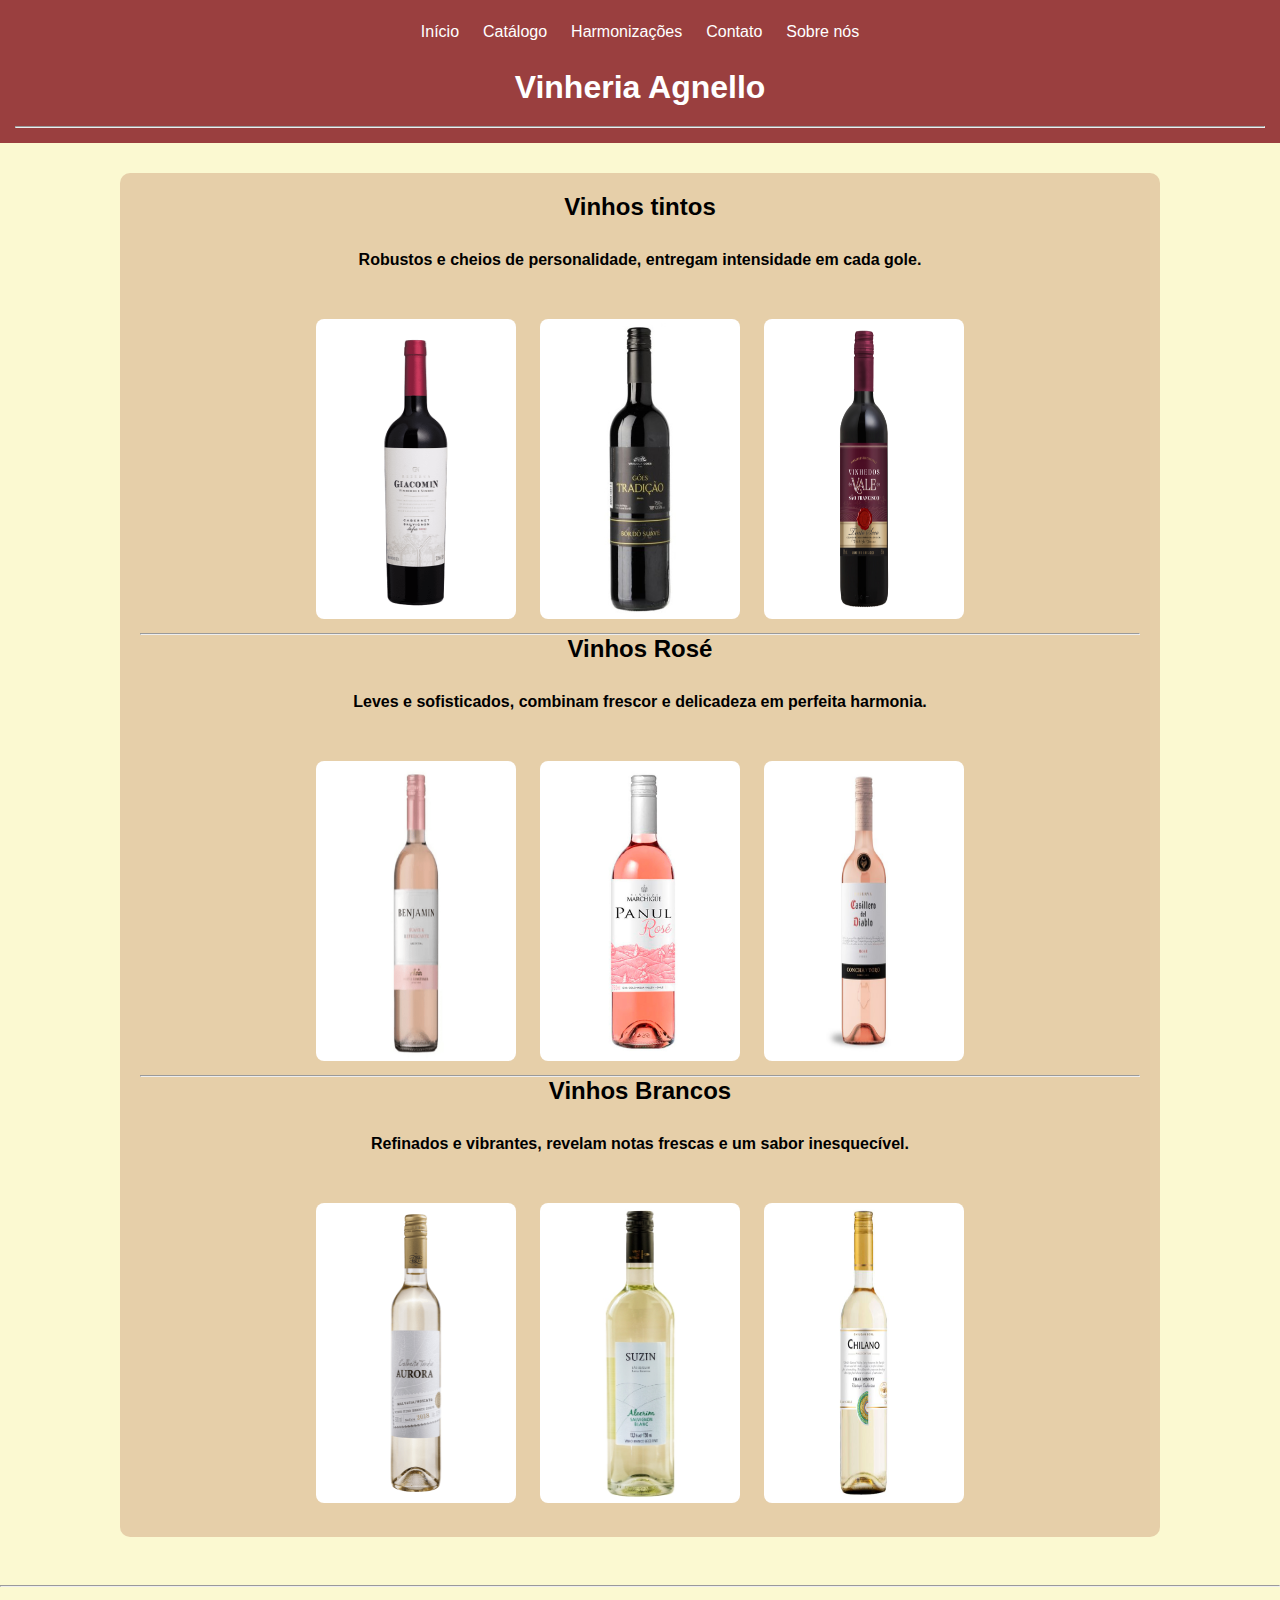
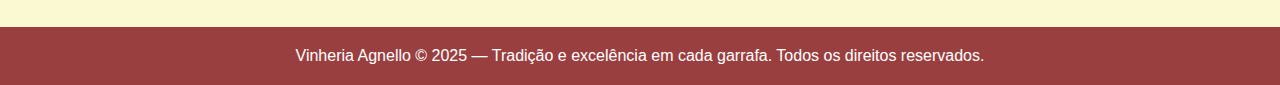
<file: src/pages/catalogo.html>
<!DOCTYPE html>
<html lang="pt-br">
<head>
    <meta charset="UTF-8">
    <meta name="viewport" content="width=device-width, initial-scale=1.0">
    <meta name="keywords" content="catálogo de vinhos, vinhos tintos, vinhos brancos, vinhos rosé, comprar vinhos, variedades de vinho, Vinharia Agnello">
    <meta name="description" content="Conheça o catálogo da Vinheria Agnello: vinhos tintos intensos, brancos refinados e rosés sofisticados, selecionados para cada ocasião.">

    <title>Catálogo</title>
    <!-- Link com o CSS -->
    <link rel="stylesheet" href="../css/catalogo.css">
</head>
<body>
    <header>
        <div class="menu">
            <nav>
                <!-- Menu de navegação -->
                <a href="../../index.html">Início</a>
                <a href="./catalogo.html">Catálogo</a>
                <a href="./harmonia.html">Harmonizações</a>
                <a href="./contato.html">Contato</a>
                <a href="./sobre.html">Sobre nós</a>
            </nav>
        </div>
        <section>
            <h1>Vinheria Agnello</h1>
        </section>
    <hr>
    </header>
    <main>
        
            <!-- Primeira categoria: vinhos tintos -->
            <section class="vtintos">
                <h2>Vinhos tintos</h2>
                <p>Robustos e cheios de personalidade, entregam intensidade em cada gole.</p>
            </section>
            <!-- imagens dos vinhos tintos -->
            <img src="../assets/imgs/vinho1.png" alt="vinho tinto1">
            <img src="../assets/imgs/vinho2.jpg" alt="vinho tinto2">
            <img src="../assets/imgs/vinho3.png" alt="vinho tinto3">
        <hr>
            <!-- Segunda categoria: vinhos rosé -->
            <section class="vrose">
                <h2>Vinhos Rosé</h2>
                <p>Leves e sofisticados, combinam frescor e delicadeza em perfeita harmonia.</p>
            </section>
            <!-- imagens dos vinhos rosé -->
            <img src="../assets/imgs/vinho4.png" alt="vinho rose1">
            <img src="../assets/imgs/vinho5.jpg" alt="vinho rose2">
            <img src="../assets/imgs/vinho6.jpg" alt="vinho rose3">
        <hr>
            <!-- Terceira categoria: vinhos brancos -->
            <section class="vbranco">
                <h2>Vinhos Brancos</h2>
                <p>Refinados e vibrantes, revelam notas frescas e um sabor inesquecível.</p>
            </section>
            <!-- imagens dos vinhos brancos -->
            <img src="../assets/imgs/vinho7.png" alt="vinho branco1">
            <img src="../assets/imgs/vinho8.jpg" alt="vinho branco2">
            <img src="../assets/imgs/vinho9.jpg" alt="vinho branco3">
    </main>
    <br>
    <hr>
    <footer id="rodape">
        <!-- Créditos no rodapé -->
        <p>Vinheria Agnello © 2025 — Tradição e excelência em cada garrafa. Todos os direitos reservados.</p>
    </footer>
</body>
</html>
</file>
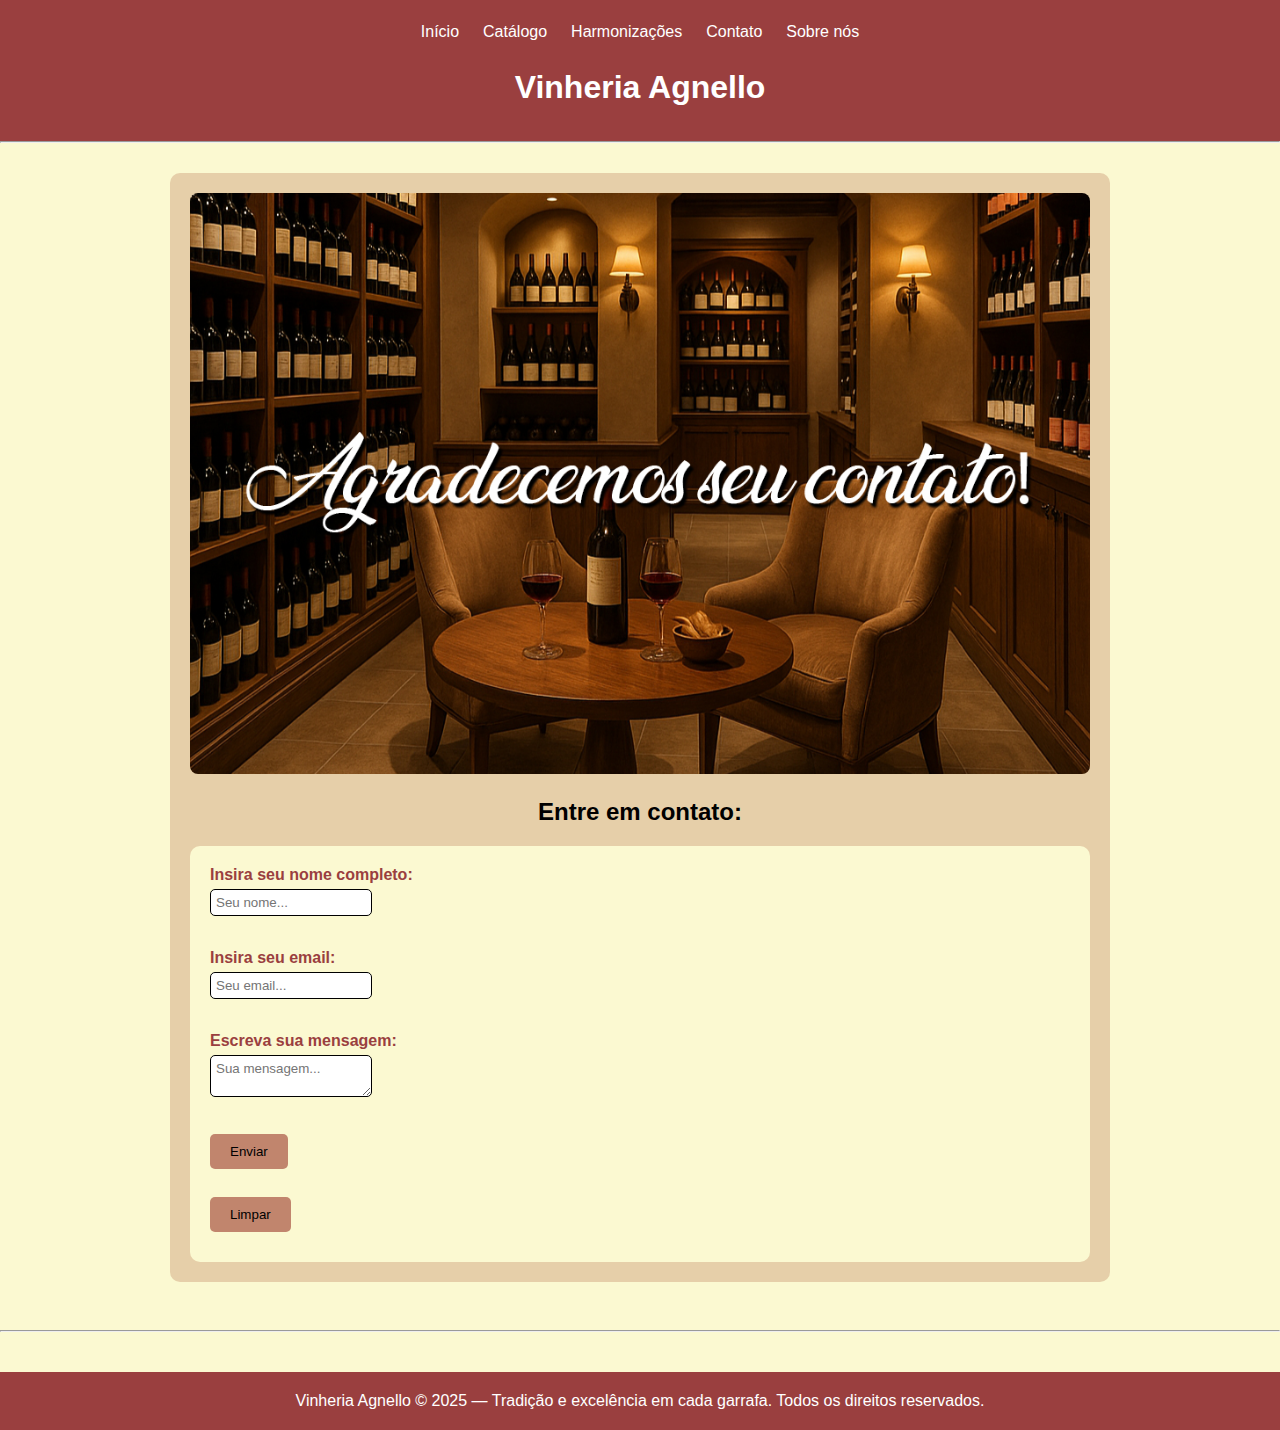
<file: src/pages/contato.html>
<!DOCTYPE html>
<html lang="pt-br">
<head>
    <meta charset="UTF-8">
    <meta name="viewport" content="width=device-width, initial-scale=1.0">
    <meta name="keywords" content="contato vinheria, fale conosco, enviar mensagem, atendimento ao cliente, Vinharia Agnello, suporte vinhos">
    <meta name="description" content="Entre em contato com a Vinheria Agnello. Envie sua mensagem, tire dúvidas ou faça sugestões. Estamos prontos para atender você.">

    <title>Entre em contato</title>
    <!-- Link com o CSS -->
    <link rel="stylesheet" href="../css/contato.css">
</head>
<body>
    <header>
        <div class="menu">
            <nav>
                <!-- Menu de navegação -->
                <a href="../../index.html">Início</a>
                <a href="./catalogo.html">Catálogo</a>
                <a href="./harmonia.html">Harmonizações</a>
                <a href="./contato.html">Contato</a>
                <a href="./sobre.html">Sobre nós</a>
            </nav>
        </div>
        <section>
            <h1>Vinheria Agnello</h1>
        </section>
    </header>
    <hr>
<main>
        <!-- Imagem de apoio da página de contato -->
        <img src="../assets/imgs/agradecemos.jpg" alt="imagem de contato">
        <h2>Entre em contato:</h2>
        <!-- Formulário de contato -->
        <form action="">
            <label for="nome">Insira seu nome completo:</label>
            <input type="text" id="nome" name="nome" placeholder="Seu nome...">
            <br>
            <br>
            <label for="email">Insira seu email:</label>
            <input type="email" id="email" name="email" placeholder="Seu email...">
            <br>
            <br>
            <label for="mensagem">Escreva sua mensagem:</label>
            <textarea name="mensagem" id="mensagem" placeholder="Sua mensagem..."></textarea>
            <br>
            <br>
            <!-- Botões de ação -->
            <button type="submit">Enviar</button>
            <br>
            <button type="reset">Limpar</button>
            
        </form>
        
    </main>
    <br>
    <hr>
    <footer id="rodape">
        <!-- Créditos no rodapé -->
        <p>Vinheria Agnello © 2025 — Tradição e excelência em cada garrafa. Todos os direitos reservados.</p>
    </footer>
</body>
</html>
</file>
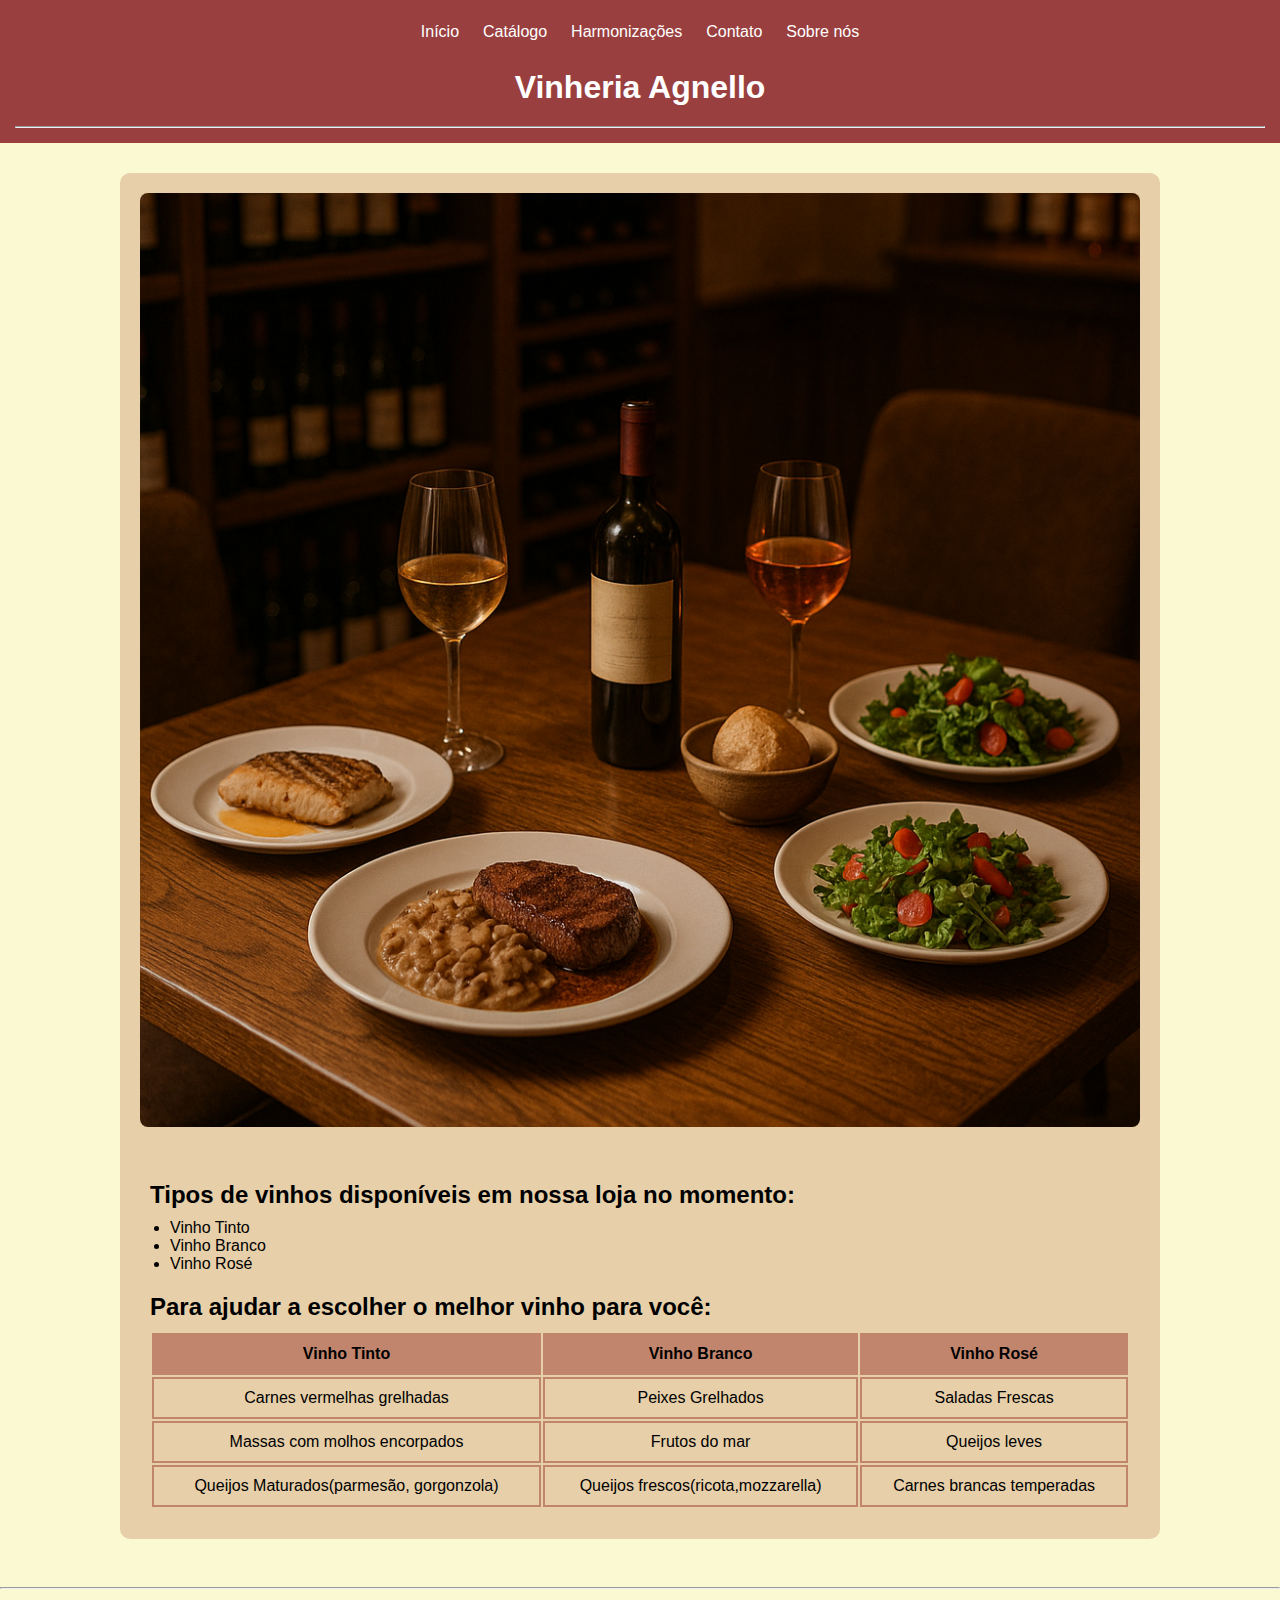
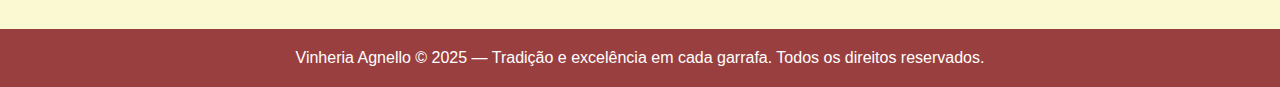
<file: src/pages/harmonia.html>
<!DOCTYPE html>
<html lang="pt-br">
<head>
    <meta charset="UTF-8">
    <meta name="viewport" content="width=device-width, initial-scale=1.0">
    <meta name="keywords" content="harmonização de vinhos, vinho e comida, vinho tinto e carne, vinho branco e peixe, vinho rosé e salada, Vinharia Agnello">
    <meta name="description" content="Descubra como harmonizar vinhos com diferentes pratos. Vinhos tintos, brancos e rosés combinados com carnes, frutos do mar, saladas e queijos.">

    <title>Harmonização</title>
    <!-- Link com o CSS -->
    <link rel="stylesheet" href="../css/harmonia.css">
</head>
<body>
    <header>
        <div class="menu">
            <nav>
                <!-- Menu de navegação -->
                <a href="../../index.html">Início</a>
                <a href="./catalogo.html">Catálogo</a>
                <a href="./harmonia.html">Harmonizações</a>
                <a href="./contato.html">Contato</a>
                <a href="./sobre.html">Sobre nós</a>
            </nav>
        </div>
        <section>
            <h1>Vinheria Agnello</h1>
        </section>
    <hr>
</header>
<main>
        <!-- Imagem ilustrativa da harmonização -->
        <img src="../assets/imgs/harmonia.png" alt="Harmonia vinho comida">
        <div class="lista">
            <!-- Lista com os tipos de vinhos -->
            <h2>Tipos de vinhos disponíveis em nossa loja no momento:</h2>
            <ul>
                <li>Vinho Tinto</li>
                <li>Vinho Branco</li>
                <li>Vinho Rosé</li>
            </ul>
            <!-- Tabela de harmonizações -->
            <h2>Para ajudar a escolher o melhor vinho para você:</h2>
             <table> 
                <tr>
                    <!-- cabeçalho da tabela -->
                    <th>Vinho Tinto</th>
                    <th>Vinho Branco</th>
                    <th>Vinho Rosé</th>
                </tr>
                <tr>
                    <td>Carnes vermelhas grelhadas</td>
                    <td>Peixes Grelhados</td>
                    <td>Saladas Frescas</td>
                </tr>
                <tr>
                    <td>Massas com molhos encorpados</td>
                    <td>Frutos do mar</td>
                    <td>Queijos leves</td>
                </tr>
                <tr>
                    <td>Queijos Maturados(parmesão, gorgonzola)</td>
                    <td>Queijos frescos(ricota,mozzarella)</td>
                    <td>Carnes brancas temperadas</td>
                </tr>
            </table>
        </div>
    </main>
    <br>
    <hr>
    <footer id="rodape">
        <!-- Créditos no rodapé -->
        <p>Vinheria Agnello © 2025 — Tradição e excelência em cada garrafa. Todos os direitos reservados.</p>
    </footer>
</body>
</html>
</file>
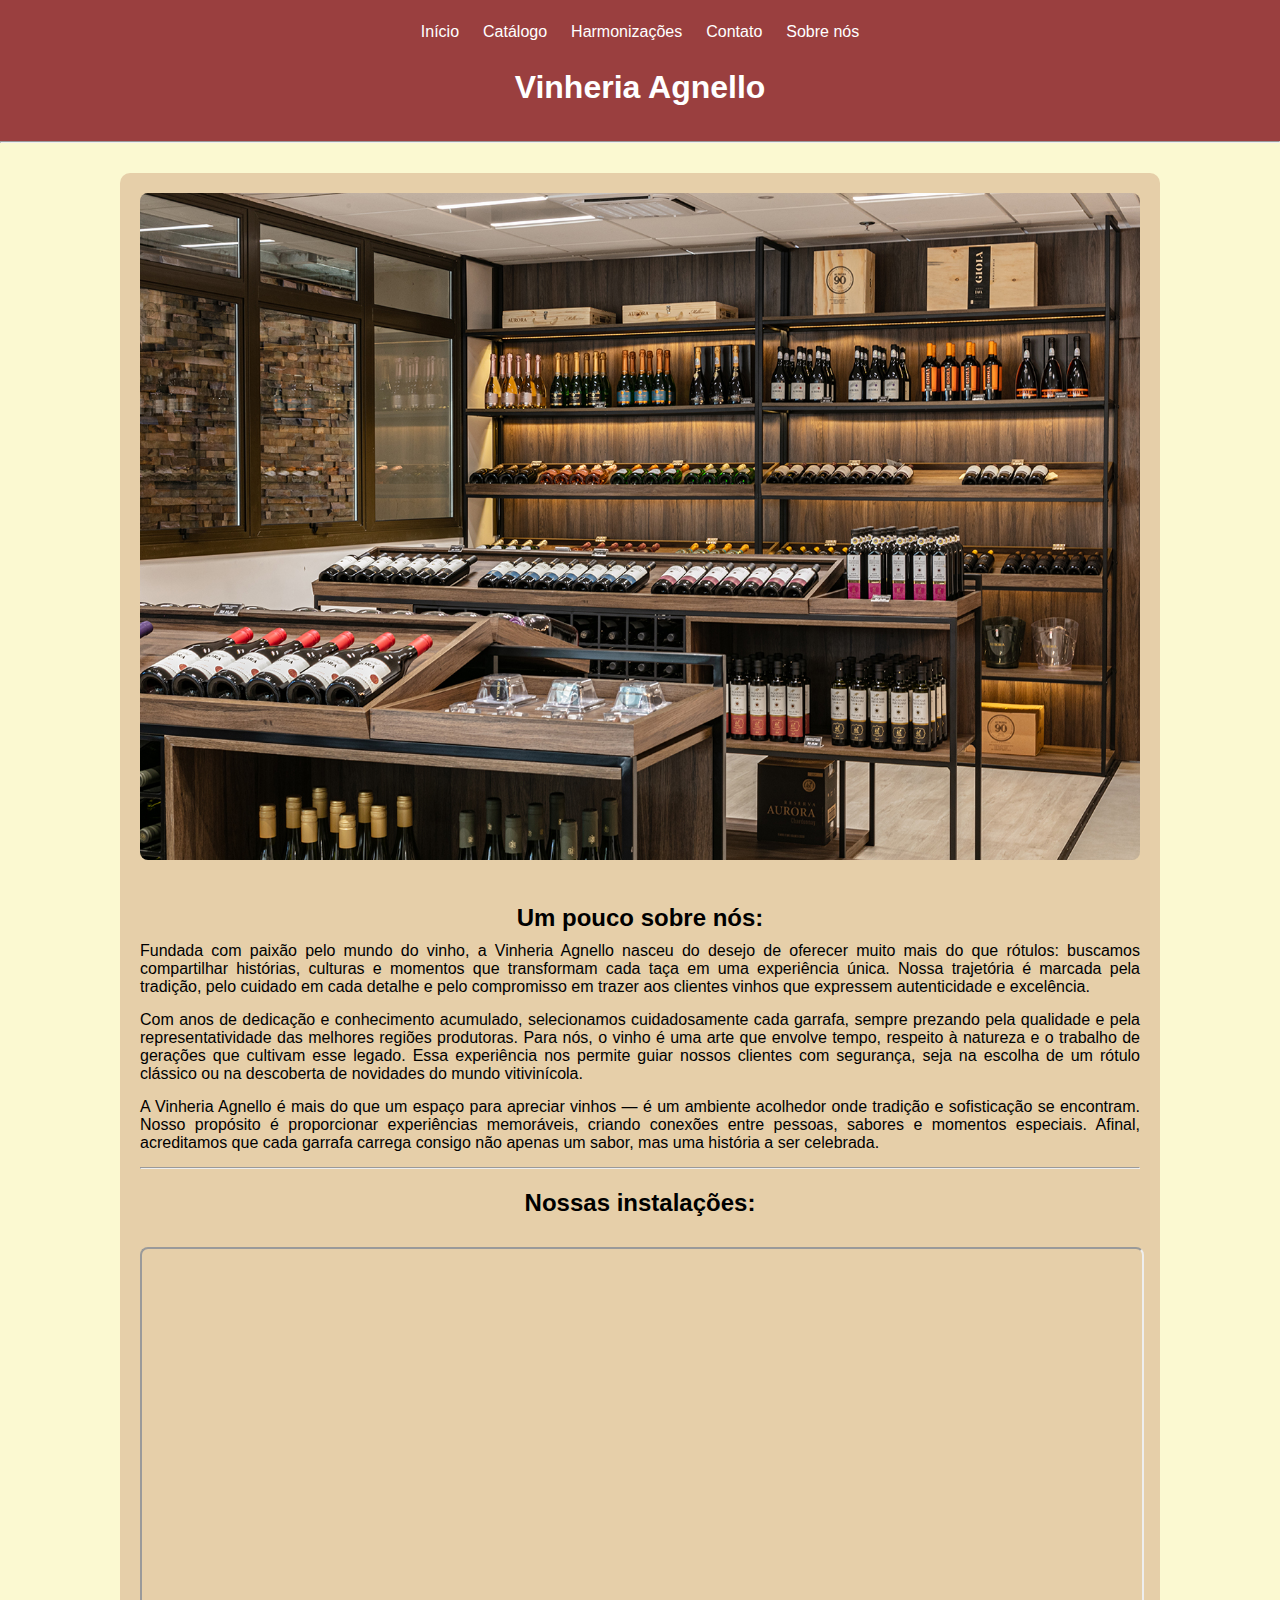
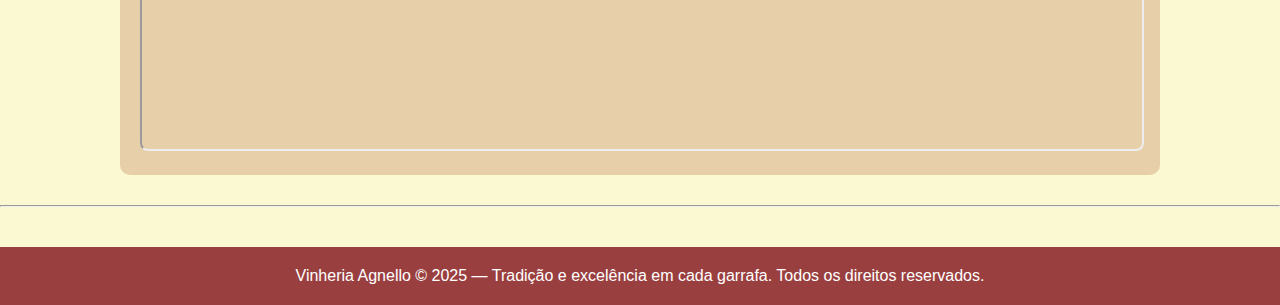
<file: src/pages/sobre.html>
<!DOCTYPE html>
<html lang="pt-br">
<head>
    <meta charset="UTF-8">
    <meta name="viewport" content="width=device-width, initial-scale=1.0">
    <meta name="keywords" content="sobre vinheria, história do vinho, tradição vinícola, Vinharia Agnello, quem somos, vinhos de qualidade">
    <meta name="description" content="Conheça a história da Vinheria Agnello: tradição, sofisticação e paixão pelo vinho. Veja nossas instalações e descubra nossa missão.">

    <title>Sobre Nós</title>
    <!-- Link com o CSS -->
    <link rel="stylesheet" href="../css/sobre.css">
</head>
<body> <header>
        <div class="menu">
            <nav>
                <!-- Menu de navegação -->
                <a href="../../index.html">Início</a>
                <a href="./catalogo.html">Catálogo</a>
                <a href="./harmonia.html">Harmonizações</a>
                <a href="./contato.html">Contato</a>
                <a href="./sobre.html">Sobre nós</a>
            </nav>
        </div>
        <section>
            <h1>Vinheria Agnello</h1>
        </section>
    </header>
    <hr>
    <main>
        <!-- imagem principal da vinheria -->
        <img src="../assets/imgs/vinheria-ambiente.jpg" alt="Ambiente vinheria">
        <!-- título e texto contando a história -->
        <h2>Um pouco sobre nós:</h2>
        <p>Fundada com paixão pelo mundo do vinho, a Vinheria Agnello nasceu do desejo de oferecer muito mais do que rótulos: buscamos compartilhar histórias, culturas e momentos que transformam cada taça em uma experiência única. Nossa trajetória é marcada pela tradição, pelo cuidado em cada detalhe e pelo compromisso em trazer aos clientes vinhos que expressem autenticidade e excelência.</p>

        <p>Com anos de dedicação e conhecimento acumulado, selecionamos cuidadosamente cada garrafa, sempre prezando pela qualidade e pela representatividade das melhores regiões produtoras. Para nós, o vinho é uma arte que envolve tempo, respeito à natureza e o trabalho de gerações que cultivam esse legado. Essa experiência nos permite guiar nossos clientes com segurança, seja na escolha de um rótulo clássico ou na descoberta de novidades do mundo vitivinícola.</p>

        <p>A Vinheria Agnello é mais do que um espaço para apreciar vinhos — é um ambiente acolhedor onde tradição e sofisticação se encontram. Nosso propósito é proporcionar experiências memoráveis, criando conexões entre pessoas, sabores e momentos especiais. Afinal, acreditamos que cada garrafa carrega consigo não apenas um sabor, mas uma história a ser celebrada.</p>
        <hr>
        <!-- vídeo do YouTube mostrando as instalações -->
        <h2>Nossas instalações:</h2>
        <iframe width="1296" height="729" src="https://www.youtube.com/embed/JxpYD-WLfcs" title="tour pela Vinharia Agnello" allow="accelerometer; autoplay; clipboard-write; encrypted-media; gyroscope; picture-in-picture; web-share" referrerpolicy="strict-origin-when-cross-origin" allowfullscreen></iframe>

    </main>
    <hr>
    <footer id="rodape">
        <!-- Créditos no rodapé -->
        <p>Vinheria Agnello © 2025 — Tradição e excelência em cada garrafa. Todos os direitos reservados.</p>
    </footer>
    
</body>
</html>
</file>
<file: src/css/catalogo.css>
* {
    margin: 0;
    padding: 0;
}

body {
    font-family: Arial;
    background-color: #fbf9d1;
    color: #000;
}

header {
    background-color: #9a3f3f;
    padding: 15px;
}

.menu nav {
    display: flex;
    justify-content: center;
}

header .menu nav a {
    color: #fff;
    text-decoration: none;
    padding: 8px 12px;
}

header section {
    text-align: center;
    color: #fff;
    padding: 20px;
}

main {
    max-width: 1000px;
    margin: 30px auto;
    background-color: #e6cfa9;
    padding: 20px;
    border-radius: 10px;
    text-align: center;
}

main h2 {
    margin-bottom: 10px;
    color: #000;
}

main p {
    margin-bottom: 20px;
}

main img {
    width: 200px;
    height: 300px;
    border-radius: 8px;
    margin: 10px;
}

#rodape {
    background-color: #9a3f3f;
    color: #fff;
    text-align: center;
    padding: 20px;
    margin-top: 40px;
}

#rodape h5 {
    font-size: larger;
}
section p {
    padding: 20px;
    font-weight: bold;
}

.teste{
    width: 20px;
    height: 20px;
    margin-left: 370px;
    display: flex;
}
</file>
<file: src/css/contato.css>
* {
    margin: 0;
    padding: 0;
}

body {
    font-family: Arial;
    background-color: #fbf9d1;
    color: #000;
}

header {
    background-color: #9a3f3f;
    padding: 15px;
}

.menu nav {
    display: flex;
    justify-content: center;
}

header .menu nav a {
    color: #fff;
    text-decoration: none;
    padding: 8px 12px;
}

header section {
    text-align: center;
    color: #fff;
    padding: 20px;
}
main {
    max-width: 900px;
    margin: 30px auto;
    background-color: #e6cfa9;
    padding: 20px;
    border-radius: 10px;
    text-align: center;
}

main img {
    width: 100%;
    border-radius: 8px;
    margin-bottom: 20px;
}

main h2 {
    margin-bottom: 20px;
}
form {
    background-color: #fbf9d1;
    padding: 20px;
    border-radius: 10px;
    text-align: left;
}

label {
    display: block;
    margin-bottom: 5px;
    font-weight: bold;
    color: #9a3f3f;
}

input, textarea {
    width: 150px;
    padding: 5px;
    margin-bottom: 15px;
    border-radius: 5px;
    font-family: Arial;
    transition: all 2s;
    border: solid black 1px;
}

/* input[type=email]:invalid{
    background-color: #f8797963;
}

input[type=email]:valid{
    background-color: #d6f8d863;
} */

button {
    background-color: #c1856d;
    color: #000;
    padding: 10px 20px;
    border: none;
    border-radius: 5px;
    margin-bottom: 10px;
    display: block;
}
#rodape {
    background-color: #9a3f3f;
    color: #fff;
    text-align: center;
    padding: 20px;
    margin-top: 40px;
}

#rodape h5 {
    font-size: larger;
}
section p {
    padding: 20px;
    font-weight: bold;
}
</file>
<file: src/css/harmonia.css>
* {
    margin: 0;
    padding: 0;
}

body {
    font-family: Arial;
    background-color: #fbf9d1;
    color: #000;
}

header {
    background-color: #9a3f3f;
    padding: 15px;
}

.menu nav {
    display: flex;
    justify-content: center;
}

header .menu nav a {
    color: #fff;
    text-decoration: none;
    padding: 8px 12px;
}

header section {
    text-align: center;
    color: #fff;
    padding: 20px;
}

main {
    max-width: 1000px;
    margin: 30px auto;
    background-color: #e6cfa9;
    padding: 20px;
    border-radius: 10px;
    text-align: center;
}

main img {
    width: 100%;
    border-radius: 8px;
    margin-bottom: 20px;
}

main h2 {
    margin-bottom: 10px;
    color: #000;
}

.lista {
    margin-top: 20px;
    text-align: left;
    padding: 10px;
}

.lista ul {
    margin: 10px 0 20px 20px;
}

table {
    width: 100%;
    margin-top: 10px;
}

th, td {
    border: 2px solid #c1856d;
    padding: 10px;
    text-align: center;
}

th {
    background-color: #c1856d;
    color: #000;
}
#rodape {
    background-color: #9a3f3f;
    color: #fff;
    text-align: center;
    padding: 20px;
    margin-top: 40px;
}

#rodape h5 {
    font-size: larger;
}
section p {
    padding: 20px;
    font-weight: bold;
}
</file>
<file: src/css/sobre.css>
* {
    margin: 0;
    padding: 0;
}

body {
    font-family: Arial;
    background-color: #fbf9d1;
    color: #000;
}

header {
    background-color: #9a3f3f;
    padding: 15px;
    position: sticky;
}

.menu nav {
    display: flex;
    justify-content: center;
}

header .menu nav a {
    color: #fff;
    text-decoration: none;
    padding: 8px 12px;
}

header section {
    text-align: center;
    color: #fff;
    padding: 20px;
}

main {
    max-width: 1000px;
    margin: 30px auto;
    background-color: #e6cfa9;
    padding: 20px;
    border-radius: 10px;
    text-align: center;
}

main img {
    width: 100%;
    border-radius: 8px;
    margin-bottom: 20px;
}

main h2 {
    margin: 20px 0 10px 0;
    color: #000;
    /* animation-duration: 2s;
    animation-name: teste; */
}

/* @keyframes teste {
    0% {font-size: 10px;}
    100% {font-size: 24px;}
} */

main p {
    margin-bottom: 15px;
    text-align: justify;

}

iframe {
    width: 100%;
    height: 500px;
    border-radius: 8px;
    margin-top: 20px;
}

#rodape {
    background-color: #9a3f3f;
    color: #fff;
    text-align: center;
    padding: 20px;
    margin-top: 40px;
}

#rodape h5 {
    font-size: larger;
}
section p {
    padding: 20px;
    font-weight: bold;
}
</file>
